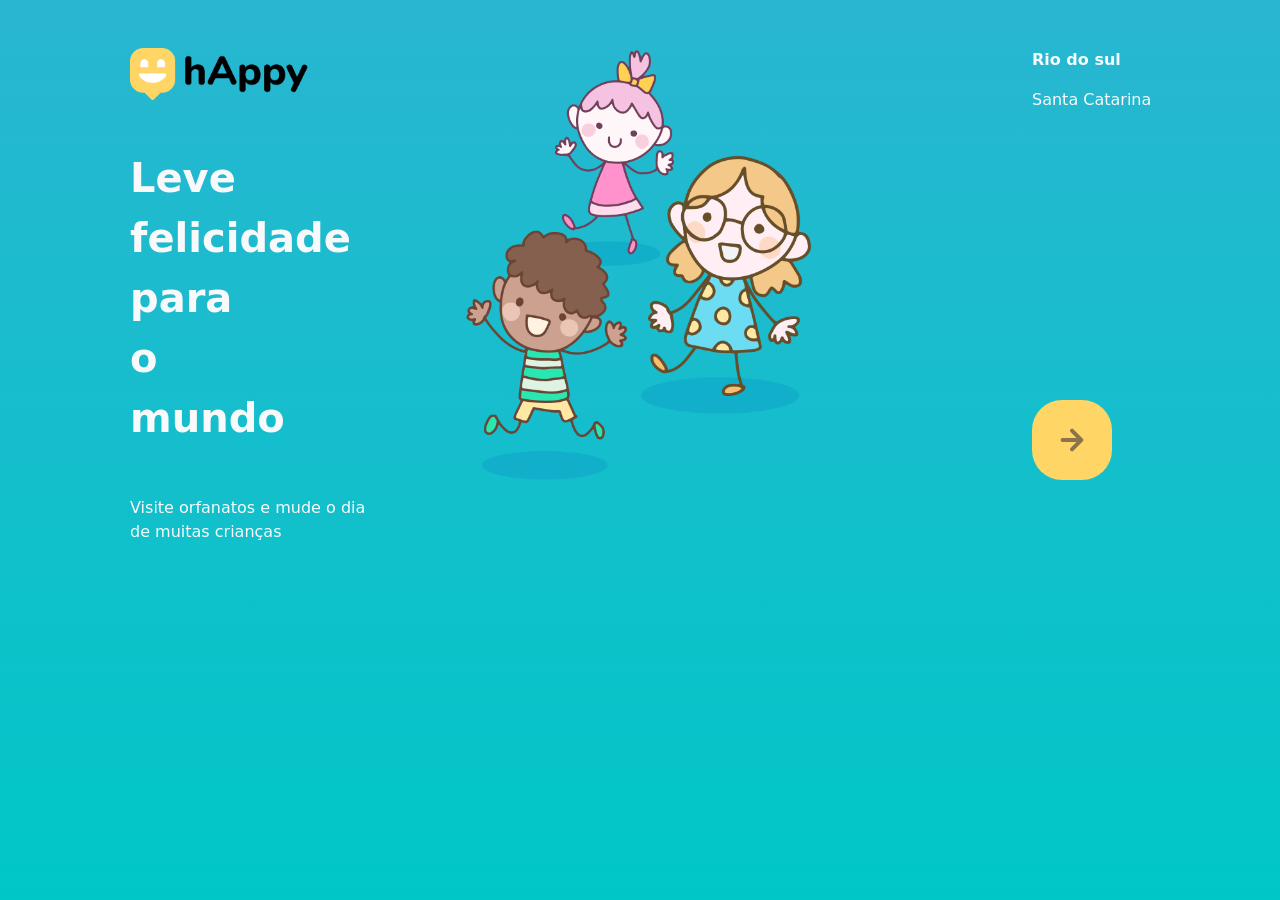
<file: bootstrap/index.html>
<!doctype html>
<html lang="en">
  <head>
    <meta charset="utf-8">
    <meta name="viewport" content="width=device-width, initial-scale=1">
    <title>Bootstrap demo</title>
    <link href="https://cdn.jsdelivr.net/npm/bootstrap@5.3.8/dist/css/bootstrap.min.css" rel="stylesheet" integrity="sha384-sRIl4kxILFvY47J16cr9ZwB07vP4J8+LH7qKQnuqkuIAvNWLzeN8tE5YBujZqJLB" crossorigin="anonymous">
    <link rel="stylesheet" href="style.css">
  </head>
  <body style="background-image: linear-gradient(to bottom, #29B6D1, #00C7C7);">
    <div class="container">
        <div class="row">
            <div class="col-4">
              <img src="img/Logo.png" alt="Logo" class="logo m-5">

              <p class="fs-1 text fw-bold text-light ms-5 texto">
                Leve
                felicidade
                para o  
                mundo
              </p>

              <p class="text-light m-5">
                Visite orfanatos e mude o dia <br>
                de muitas crianças <br>
              </p>
            </div>

            <div class="col-6">
              <img src="img/Ilustra02.png" alt="crianças" class="crianças mt-5">
            </div>
            <div class="col-2">
                <p class="text-light fw-bold mt-5">Rio do sul</p>
                <p class="text-light my-0">Santa Catarina</p>

                <a class="btn btn-customizado d-flex" href="dados.html" role="button">
                  <img src="img/Arrow.png" alt="Ícone" class="">
                </a>
            </div>
        </div>
    </div>


    <script src="https://cdn.jsdelivr.net/npm/bootstrap@5.3.8/dist/js/bootstrap.bundle.min.js" integrity="sha384-FKyoEForCGlyvwx9Hj09JcYn3nv7wiPVlz7YYwJrWVcXK/BmnVDxM+D2scQbITxI" crossorigin="anonymous"></script>
  </body>
</html>
</file>
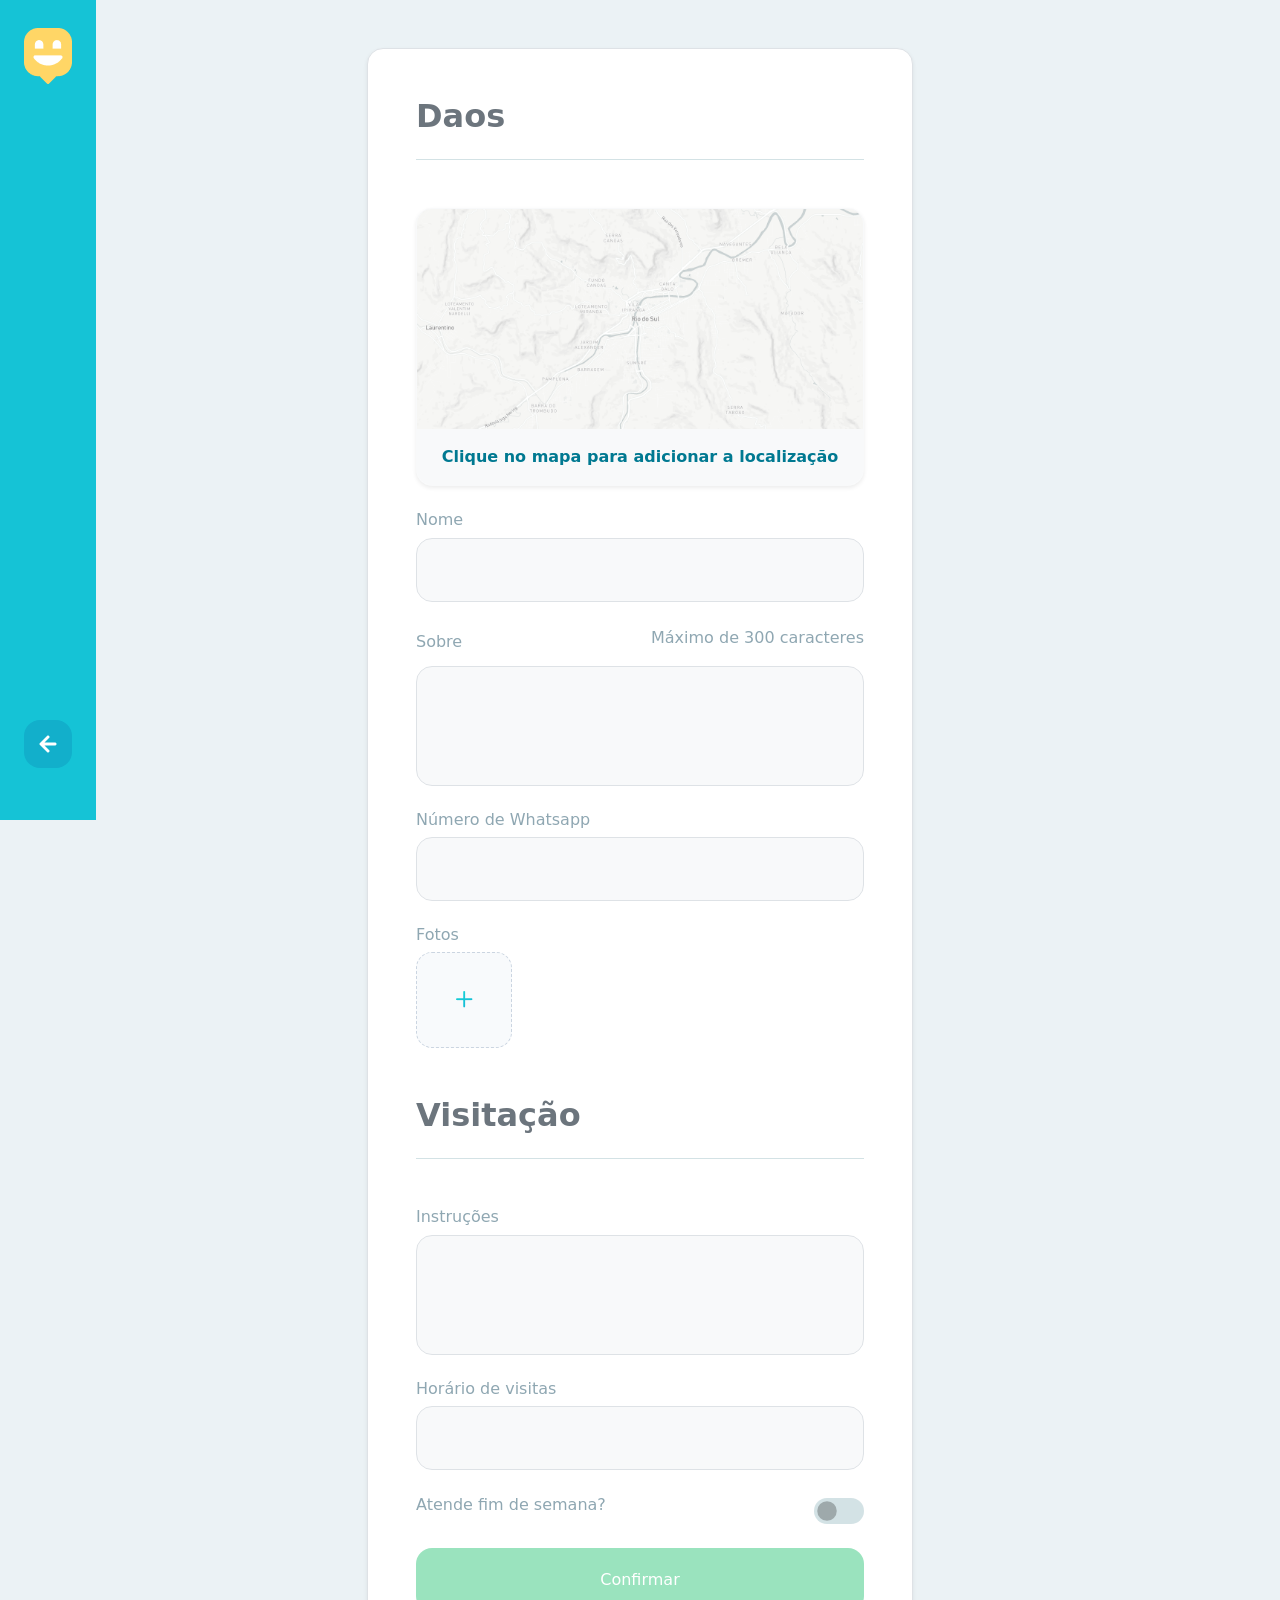
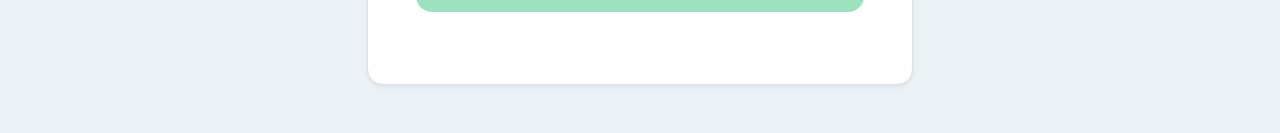
<file: bootstrap/dados.html>
<!doctype html>
<html lang="en">

<head>
    <meta charset="utf-8" />
    <meta name="viewport" content="width=device-width, initial-scale=1" />
    <title>Bootstrap demo</title>
    <link href="https://cdn.jsdelivr.net/npm/bootstrap@5.3.8/dist/css/bootstrap.min.css" rel="stylesheet"
        integrity="sha384-sRIl4kxILFvY47J16cr9ZwB07vP4J8+LH7qKQnuqkuIAvNWLzeN8tE5YBujZqJLB" crossorigin="anonymous" />
    <link rel="stylesheet" href="style.css" />
</head>

<body class="dados" style="background-color: #ebf2f5">
    <div class="container">
        <div class="row">
            <div class="col-3">

                <div class="d-flex flex-row text-white sidebar">
                    <img src="img/LogoDados.png" alt="LogoDados" class="logodados" />

                    <a class="btn btn-dados d-flex" href="index.html" role="button">
                        <img src="img/Botão.png" alt="Ícone" class="" />
                    </a>

                </div>
            </div>

            <div class="col-6 mt-5 mb-5">
                <div class="bg-white rounded-4 shadow-sm p-4 p-md-5 border text-secondary">
                    <h2 class="fw-bold">Daos</h2>

                    <div class="linha mt-4"></div>

                    <div class="card border-light shadow-sm rounded-4 overflow-hidden mt-5" style="max-width: 550px">
                        <!-- Área do Mapa (Imagem) -->
                        <div class="bg-light d-flex align-items-center justify-content-center" style="height: 220px">
                            <img src="img/mapa.png" class="w-100 h-100 object-fit-cover" alt="Mapa" />
                        </div>

                        <!-- Rodapé com o Texto -->
                        <div class="text-center py-3 bg-body-tertiary btn-input">
                            <a href="#" class="text-decoration-none fw-semibold " style="color: #007991">
                                Clique no mapa para adicionar a localização
                            </a>
                        </div>
                    </div>

                    <div>

                        <h6 class="mt-4" style="color: #8fa7b2">Nome</h6>

                        <div class="input-group input-group-lg ">
                            <input type="text" class="form-control rounded-4 bg-body-tertiary btn-input"
                                style="width: 548px; height: 64px;" />
                        </div>

                    </div>

                    <div>

                        <div class="mt-4 d-flex center align-items-center justify-content-between">
                            <h6 class="" style="color: #8fa7b2">Sobre</h6>
                            <p class="" style="color: #8FA7B2">Máximo de 300 caracteres</p>
                        </div>
                        <div class="input-group input-group-lg ">
                            <input type="text" class="form-control rounded-4 bg-body-tertiary btn-input"
                                style="width: 548px; height: 120px;" />
                        </div>

                    </div>

                    <div>

                        <h6 class="mt-4" style="color: #8fa7b2">Número de Whatsapp</h6>

                        <div class="input-group input-group-lg">
                            <input type="text" class="form-control rounded-4 bg-body-tertiary btn-input"
                                style="width: 548px; height: 64px;" />
                        </div>

                    </div>

                    <div>

                        <h6 class="mt-4" style="color: #8fa7b2">Fotos</h6>

                        <div class="mb-3">

                            <input type="file" id="addFoto" class="d-none" accept="image/*">

                            <label for="addFoto"
                                class=" btn-fotos upload-btn d-flex align-items-center justify-content-center border border-dashed rounded-4 bg-light cursor-pointer">
                                <img src="img/+.png" alt="Ícone" class="" />
                            </label>
                        </div>
                    </div>

                    <div>
                        <h2 class="fw-bold mt-5">Visitação</h2>
                        <div class="linha mt-4"></div>
                    </div>
                    <div>

                        <h6 class="mt-5" style="color: #8fa7b2">Instruções</h6>

                        <div class="input-group input-group-lg ">
                            <input type="text" class="form-control rounded-4 bg-body-tertiary btn-input"
                                style="width: 548px; height: 120px;" />
                        </div>

                    </div>

                    <div>

                        <h6 class="mt-4" style="color: #8fa7b2">Horário de visitas</h6>

                        <div class="input-group input-group-lg">
                            <input type="text" class="form-control rounded-4 bg-body-tertiary btn-input"
                                style="width: 548px; height: 64px;" />
                        </div>

                    </div>

                    <div class="mt-4 d-flex align-items-center justify-content-between pb-4">
                        <h6 class="" style="color: #8fa7b2">Atende fim de semana?</h6>

                        <div class="form-check form-switch p-0 m-0">
                            <input class="btn-toggle form-check-input custom-switch" type="checkbox" role="switch"
                                id="switchFimSemana">
                        </div>
                    </div>

                    <div class="d-grid gap-2">
                        <button type="button" class="btn-confirmar btn btn-success mt- mb-4 rounded-4 ">Confirmar</button>
                    </div>
                </div>


            </div>
        </div>
    </div>

    <script src="https://cdn.jsdelivr.net/npm/bootstrap@5.3.8/dist/js/bootstrap.bundle.min.js"
        integrity="sha384-FKyoEForCGlyvwx9Hj09JcYn3nv7wiPVlz7YYwJrWVcXK/BmnVDxM+D2scQbITxI"
        crossorigin="anonymous"></script>
</body>

</html>
</file>
<file: bootstrap/style.css>
body {
    background-repeat: no-repeat;
    background-attachment: fixed;
    background-size: cover;
    min-width: 1000px
}

#dados {
    background-color: #EBF2F5;
}

.logo {
    width: 50%;
}

.logodados {
    width: 48px;
    height: 56px;
    position: absolute;
    bottom: 46rem;
}

.crianças {
    width: 65%;
}

.texto {
    max-width: 40%;
}

.btn-customizado {
    background-color: #FFD666;
    border: none;
    border-radius: 30px;
    width: 80px;
    height: 80px;
    display: flex;
    align-items: center;
    justify-content: center;
    position: absolute;
    top: 25rem;
}

.btn-dados {
    background-color: #12AFCB;
    border: none;
    border-radius: 16px;
    width: 48px;
    height: 48px;
    display: flex;
    align-items: center;
    justify-content: center;
    position: absolute;
    top: 45rem;
}

.btn-dados:hover {
    background-color: #17D6EB;
}

.btn-customizado:hover {
  background-color: #96FEFF;
}

.sidebar {
    display: flex;
    flex-direction: column;
    align-items: center;
    justify-content: center;
    padding: 20px;
    background-color: #15C3D6;
    width: 96px;
    height: 820px;
    position: absolute;
    top: 0;
    left: 0;
    z-index: 10;
}

.linha {
    width: 100%;
    height: 1px;
    background-color: #D3E2E5;
    margin: 0;
}

.btn-fotos {
    width: 96px;
    height: 96px;
    border-style: dashed !important;
    border-color: #cbd5e1 !important;
    background-color: #f8fafc !important;
    cursor: pointer;
    transition: background-color 0.2s;
}

.btn-input:hover {
    background-color: #f1f5f9 !important; /* Efeito de hover discreto */
}

.btn-fotos:hover {
    background-color: #f1f5f9 !important; /* Efeito de hover discreto */
}

.btn-toggle {
    width: 50px !important;    /* Força uma largura maior para o botão */
    height: 26px !important;   /* Força uma altura maior para o botão */
    cursor: pointer;           /* Transforma o cursor em "mãozinha" ao passar o mouse */
    background-color: #D3E2E5; /* Cor cinza de fundo quando desativado */
    border: none;              /* Remove a borda padrão do Bootstrap */
}

.btn-toggle:checked {
    background-color: #37c862; /* Cor azul/verde quando o botão for ativado */
    border-color: none;
}

.btn-confirmar {
    background-color: rgba(55, 199, 127, 0.5);
    border: none;
    border-radius: 16px;
    height: 64px;
    display: flex;
    align-items: center;
    justify-content: center;
}

.btn-confirmar:hover {
    background-color: rgba(55, 199, 127, 1);
}
</file>
